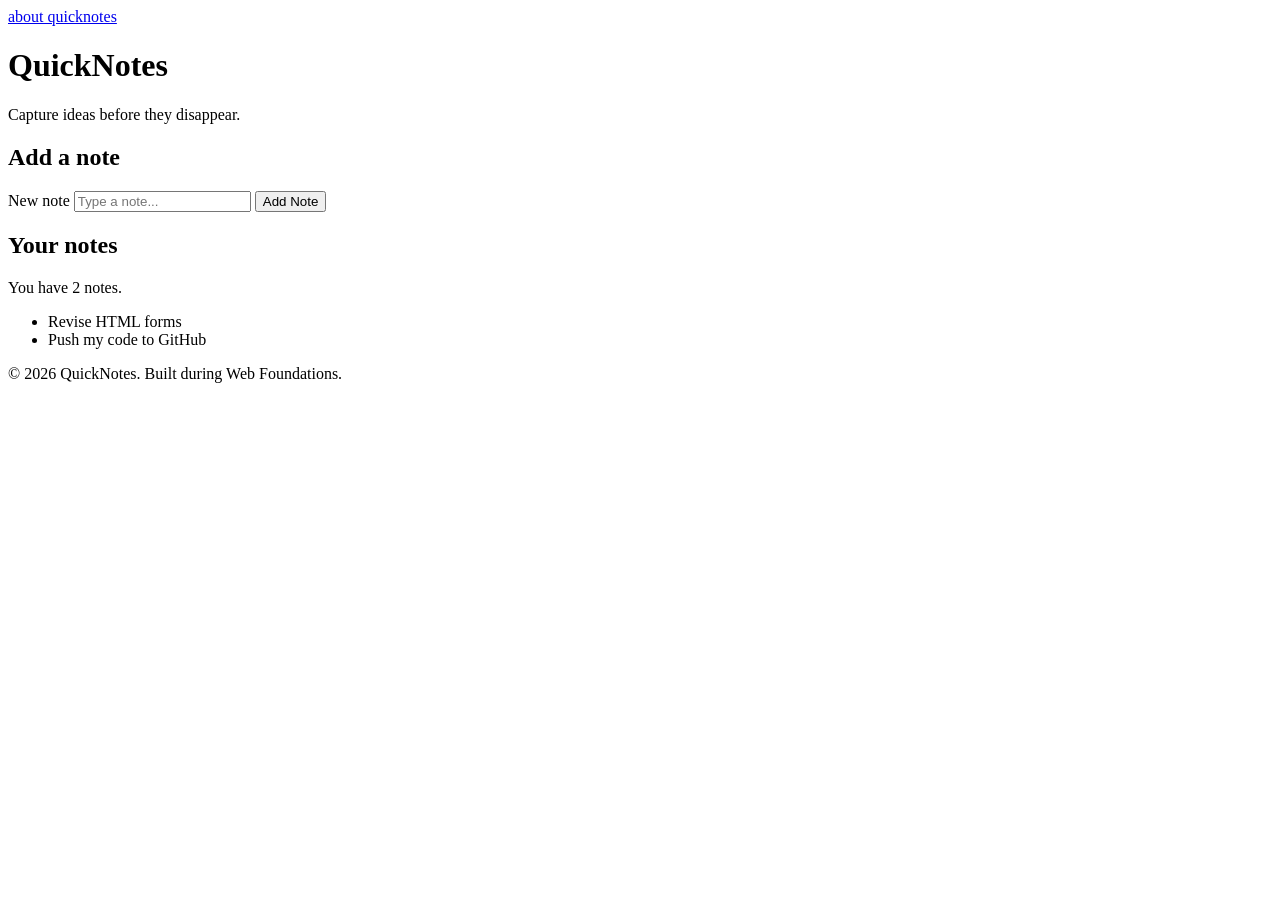
<file: index.html>
<!DOCTYPE html>
<html lang="en">
  <head>
    <meta charset="UTF-8" />
    <meta name="viewport" content="width=device-width, initial-scale=1.0" />
    <title>QuickNotes</title>
  </head>
  <body>
    <nav>
       <a href="about.html">about quicknotes</a>
    </nav>
    <header>
      <h1>QuickNotes</h1>
      <p>Capture ideas before they disappear.</p>
    </header>
 
    <main>
      <section>
        <h2>Add a note</h2>
        <form id="note-form">
          <label for="note-input">New note</label>
          <input type="text" id="note-input" placeholder="Type a note..." />
          <button type="submit">Add Note</button>
        </form>
      </section>
 
      <section>
        <h2>Your notes</h2>
        <p id="note-count">You have 2 notes.</p>
        <ul id="notes-list">
          <li>Revise HTML forms</li>
          <li>Push my code to GitHub</li>
        </ul>
      </section>
    </main>
 
    <footer>
      <p>&copy; 2026 QuickNotes. Built during Web Foundations.</p>
    </footer>
  </body>
</html>
</file>
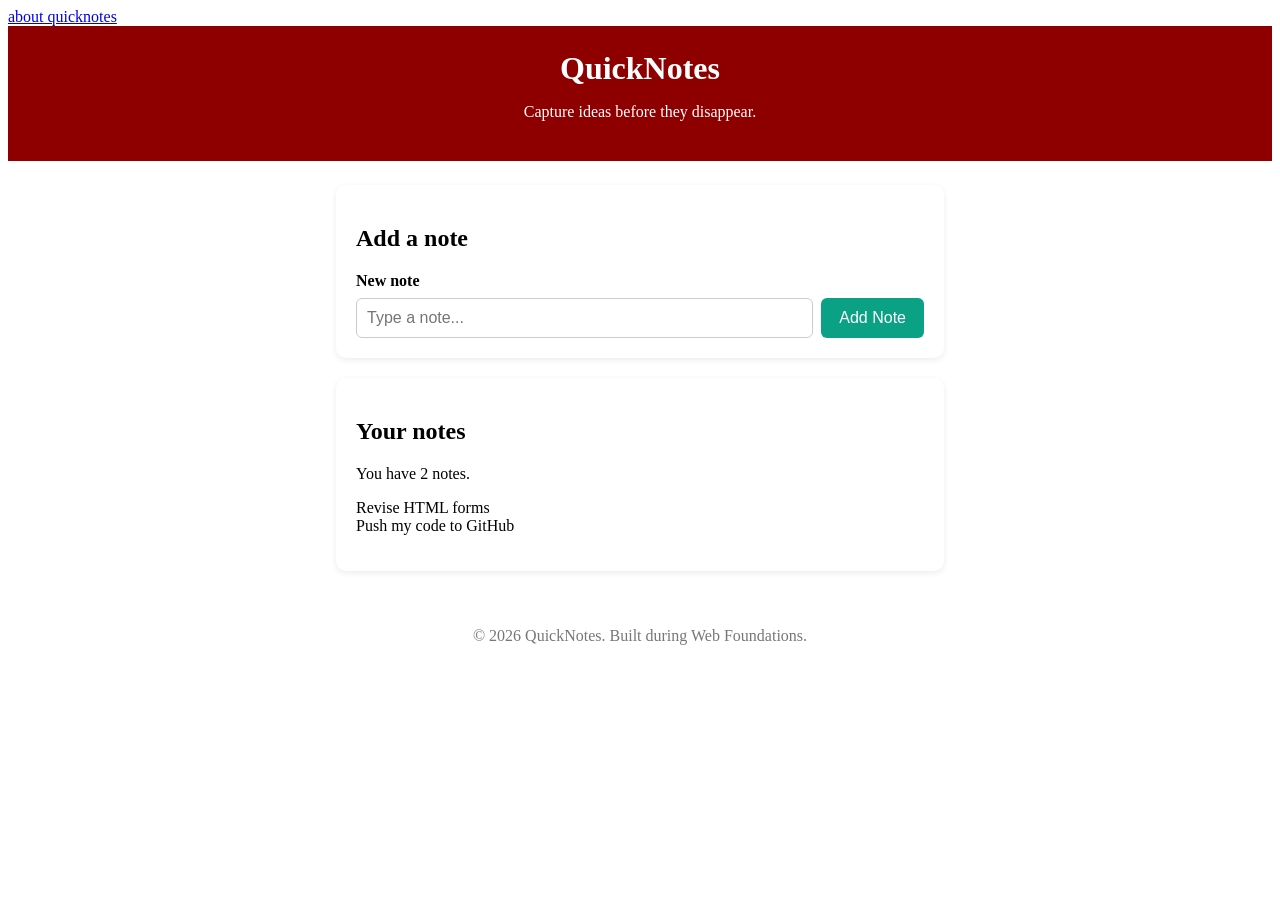
<file: day2/index.html>
<!DOCTYPE html>
<html lang="en">
  <head>
    <meta charset="UTF-8" />
    <meta name="viewport" content="width=device-width, initial-scale=1.0" />
    <title>QuickNotes</title>
    <link rel="stylesheet" href="style.css">

  </head>
  <body>
    <nav>
       <a href="about.html">about quicknotes</a>
    </nav>
    <header>
      <h1>QuickNotes</h1>
      <p>Capture ideas before they disappear.</p>
    </header>
 
    <main>
      <section>
        <h2>Add a note</h2>
        <form id="note-form">
          <label for="note-input">New note</label>
          <input type="text" id="note-input" placeholder="Type a note..." />
          <button type="submit">Add Note</button>
        </form>
      </section>
 
      <section>
        <h2>Your notes</h2>
        <p id="note-count">You have 2 notes.</p>
        <ul id="notes-list">
          <li>Revise HTML forms</li>
          <li>Push my code to GitHub</li>
        </ul>
      </section>
    </main>
 
    <footer>
      <p>&copy; 2026 QuickNotes. Built during Web Foundations.</p>
    </footer>
  </body>
</html>
</file>
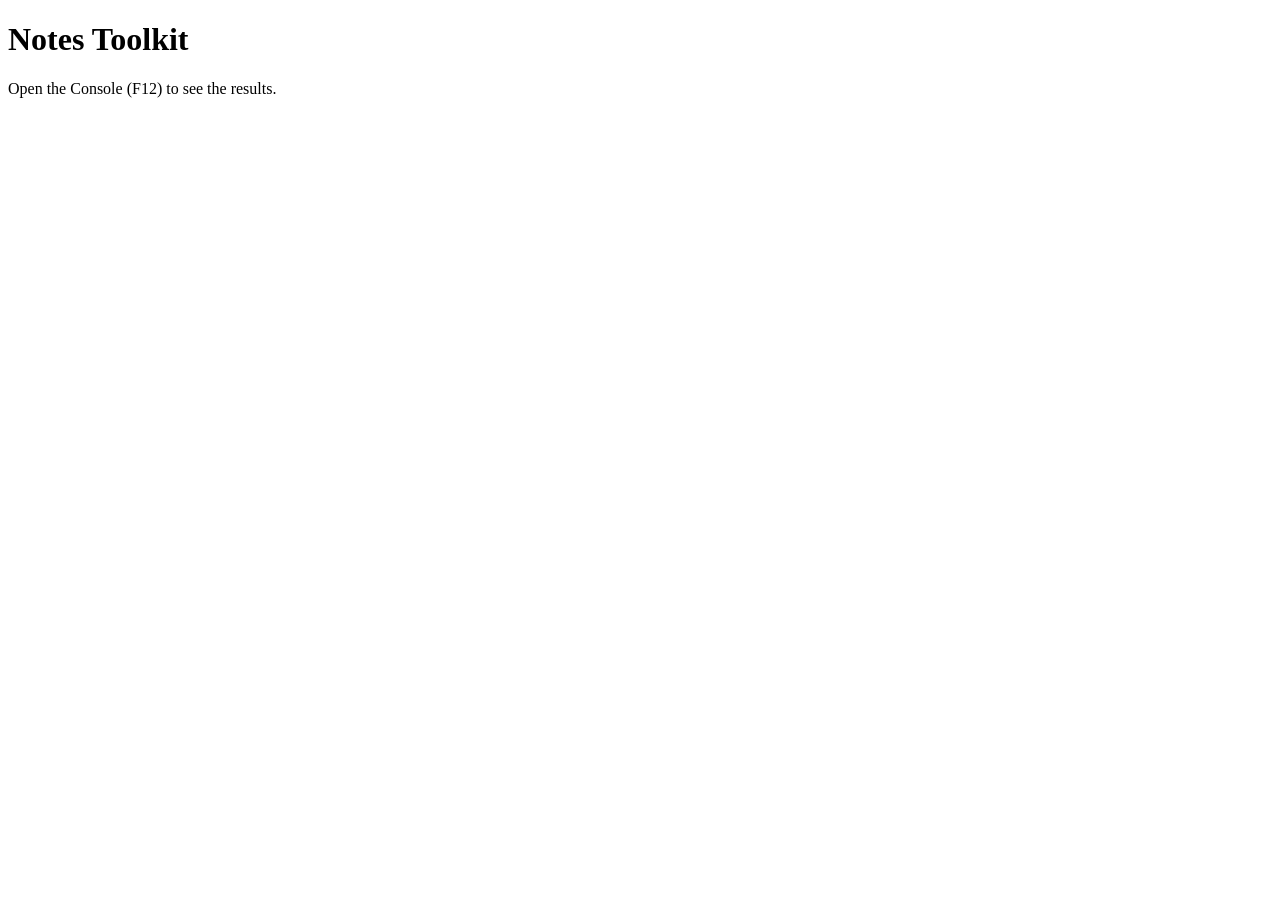
<file: day3/index.html>
<!DOCTYPE html>
<html lang="en">
  <head>
    <meta charset="UTF-8" />
    <title>Notes Toolkit</title>
    <script src="script.js" defer></script>
  </head>
  <body>
    <h1>Notes Toolkit</h1>
    <p>Open the Console (F12) to see the results.</p>
  </body>
</html>
</file>
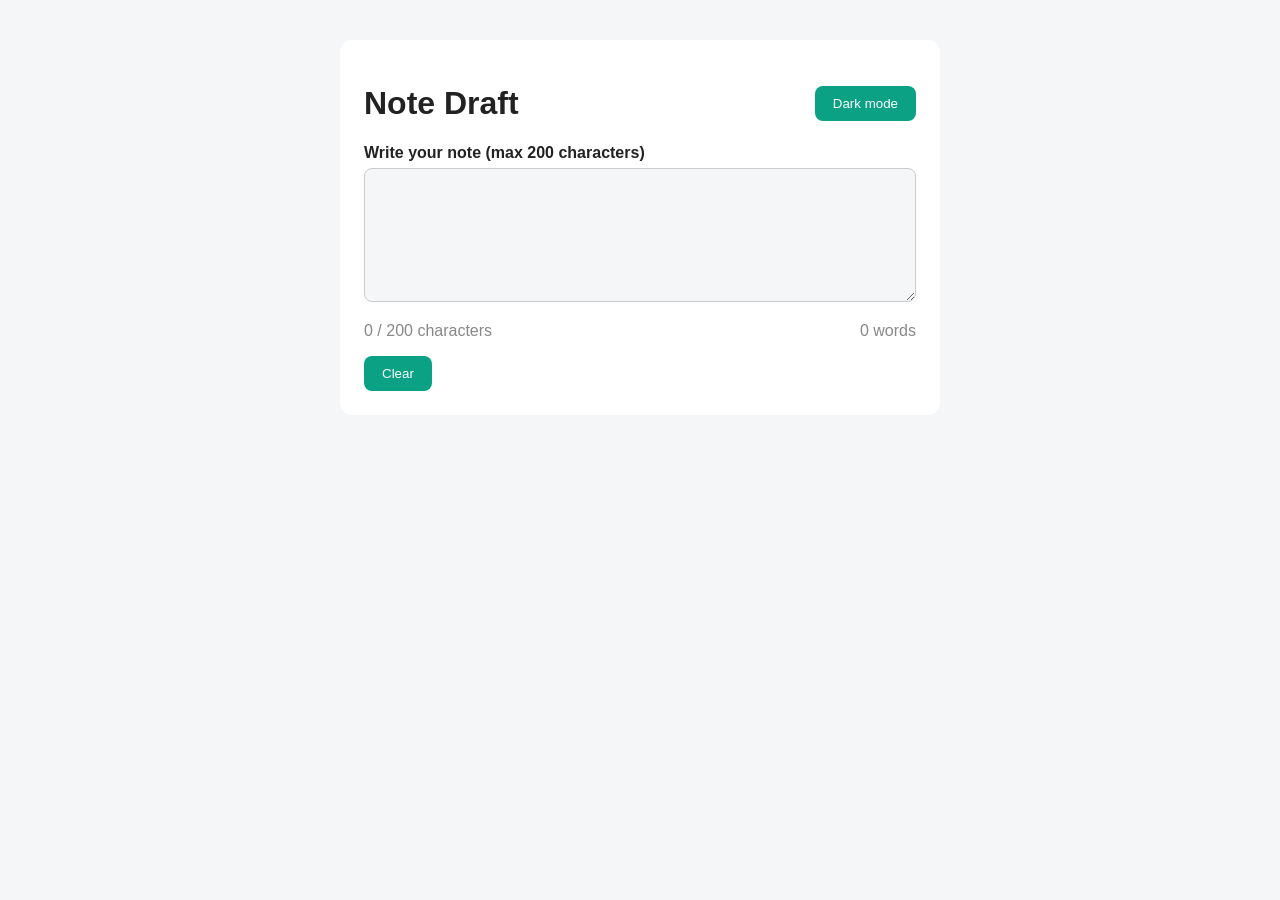
<file: day4/index.html>
<!DOCTYPE html>
<html lang="en">
  <head>
    <meta charset="UTF-8" />
    <meta name="viewport" content="width=device-width, initial-scale=1.0" />
    <title>Note Draft</title>
    <link rel="stylesheet" href="style.css" />
    <script src="script.js" defer></script>
  </head>
  <body>
    <main>
      <div class="top-bar">
        <h1>Note Draft</h1>
        <button type="button" id="theme-toggle">Dark mode</button>
      </div>
 
      <label for="note-text">Write your note (max 200 characters)</label>
      <textarea id="note-text" rows="6"></textarea>
 
      <div class="counters">
        <p id="char-count">0 / 200 characters</p>
        <p id="word-count">0 words</p>
      </div>
 
      <button type="button" id="clear-btn">Clear</button>
    </main>
  </body>
</html>
</file>
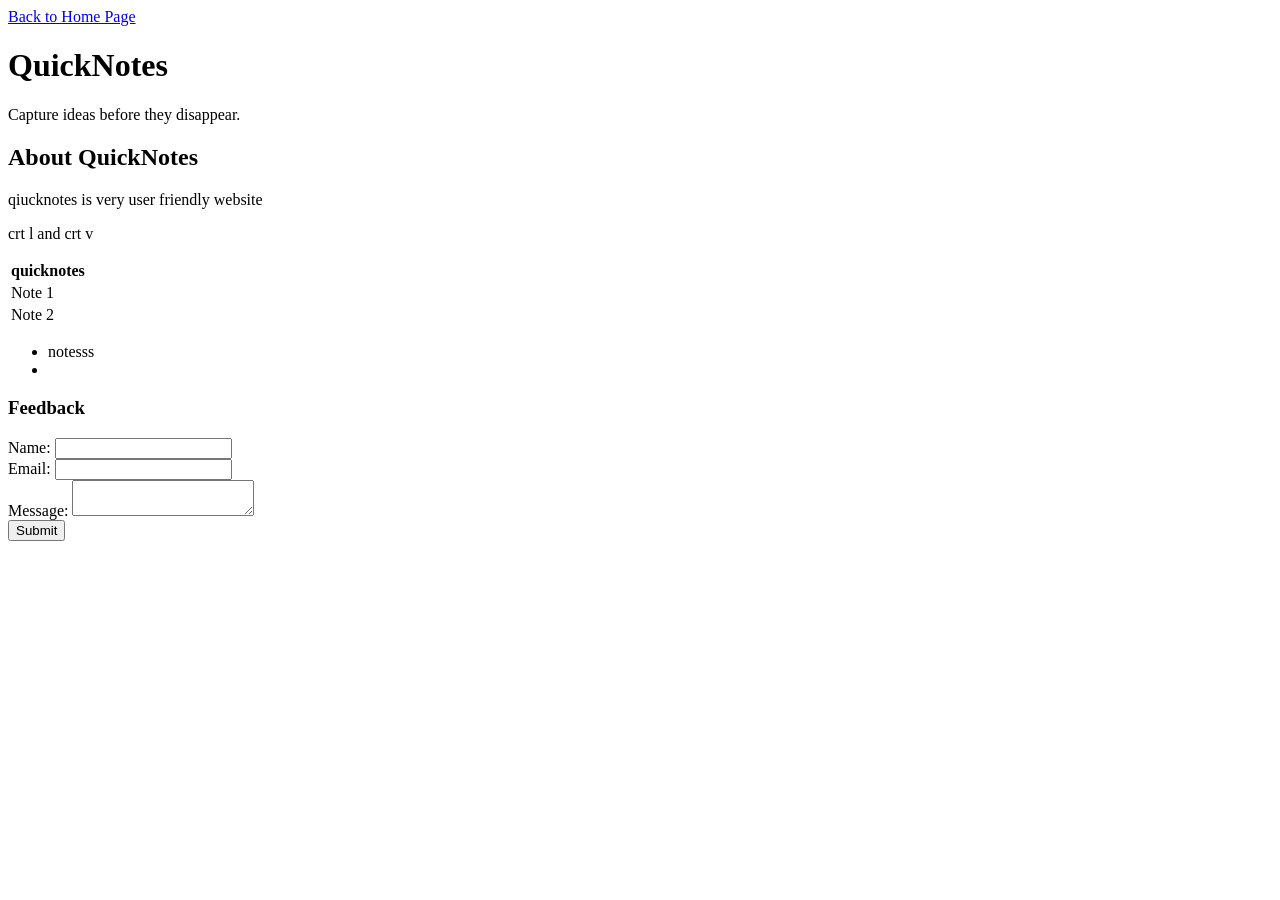
<file: about.html>
<!DOCTYPE html>
<html>
    <head>
   <meta charset="UTF-8" />
    <meta name="viewport" content="width=device-width, initial-scale=1.0" />
    <title>QuickNotes</title>
    </head>
    <body> 
         <nav>
         <a href="index.html">Back to Home Page</a>
    </nav>
        <header>
             <header>
      <h1>QuickNotes</h1>
      <p>Capture ideas before they disappear.</p>
        </header>
        <main> 
            <h2>About QuickNotes</h2>
            <p>qiucknotes is very user friendly website </p>
            <section>
            <p>crt l and crt v </p>
            <table>
                <th> quicknotes</th>
                <tr><td>Note 1</td></tr>
                <tr><td>Note 2</td></tr>
            </table>
            </section>
            <section>
                <list>
                    <ul>
                        <li>notesss</li>
                        <li><note2/li>
                    </ul>
                </list>
            </section>
            <section>
<section>
    <h3>Feedback</h3>
    <form>
        <!-- 1. Labelled Name Input (type="text") -->
        <div>
            <label for="user-name">Name:</label>
            <input type="text" id="user-name" name="name" required>
        </div>

        <!-- 2. Labelled Email Input (type="email") -->
        <div>
            <label for="user-email">Email:</label>
            <input type="email" id="user-email" name="email" required>
        </div>

        <!-- 3. Labelled Message Input (<textarea>) -->
        <div>
            <label for="user-message">Message:</label>
            <textarea id="user-message" name="message" required></textarea>
        </div>

        <!-- 4. Submit Button -->
        <div>
            <button type="submit">Submit</button>
        </div>
    </form>
</section>


        
            </section>
        </main>
    </body>

</html>
</file>
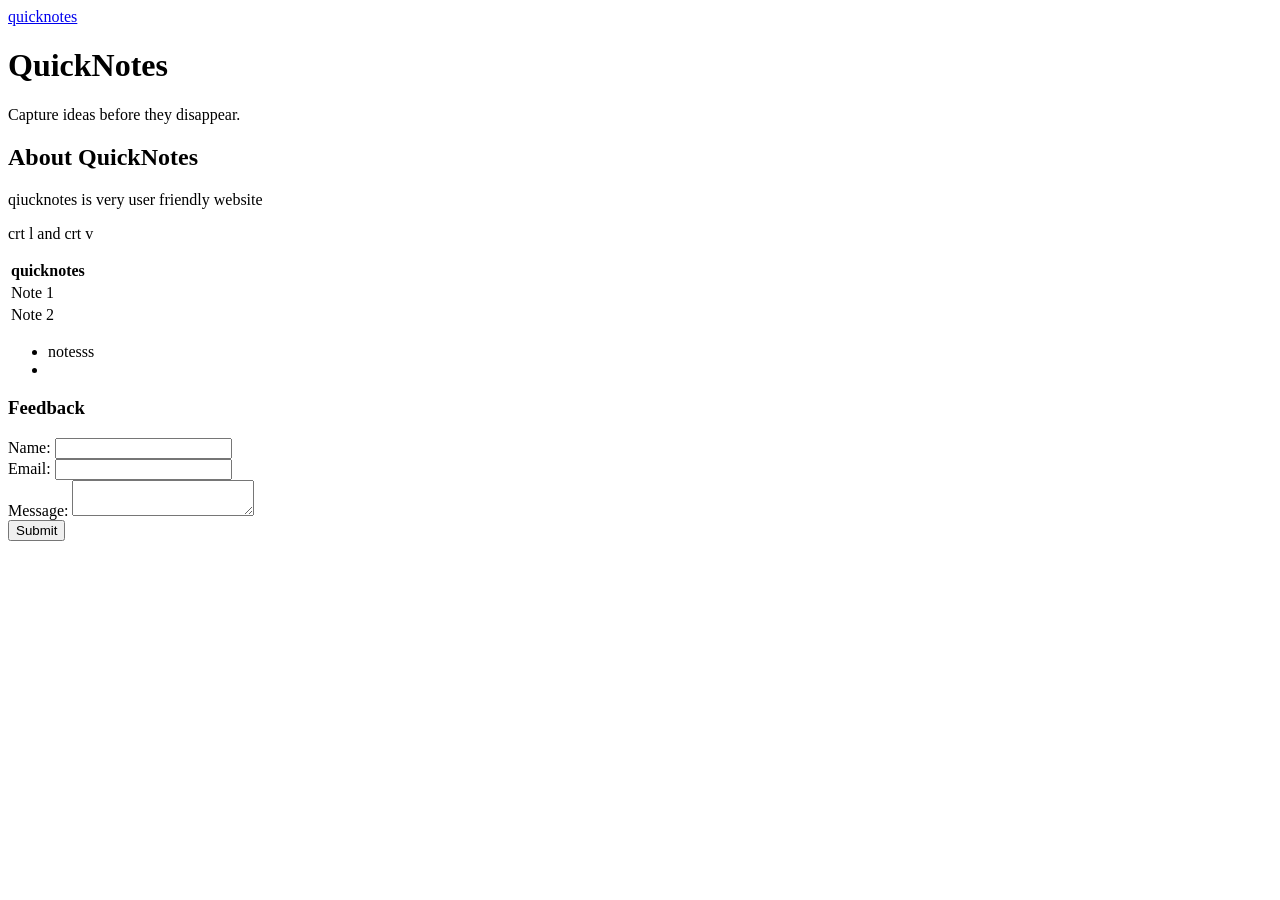
<file: day1/about.html>
<!DOCTYPE html>
<html>
    <head>
   <meta charset="UTF-8" />
    <meta name="viewport" content="width=device-width, initial-scale=1.0" />
    <title>QuickNotes</title>
    </head>
    <body> 
         <nav>
         <a href="index.html">quicknotes</a>
    </nav>
        <header>
             <header>
      <h1>QuickNotes</h1>
      <p>Capture ideas before they disappear.</p>
        </header>
        <main> 
            <h2>About QuickNotes</h2>
            <p>qiucknotes is very user friendly website </p>
            <section>
            <p>crt l and crt v </p>
            <table>
                <th> quicknotes</th>
                <tr><td>Note 1</td></tr>
                <tr><td>Note 2</td></tr>
            </table>
            </section>
            <section>
                <list>
                    <ul>
                        <li>notesss</li>
                        <li><note2/li>
                    </ul>
                </list>
            </section>
            <section>
<section>
    <h3>Feedback</h3>
    <form>
        <!-- 1. Labelled Name Input (type="text") -->
        <div>
            <label for="user-name">Name:</label>
            <input type="text" id="user-name" name="name" required>
        </div>

        <!-- 2. Labelled Email Input (type="email") -->
        <div>
            <label for="user-email">Email:</label>
            <input type="email" id="user-email" name="email" required>
        </div>

        <!-- 3. Labelled Message Input (<textarea>) -->
        <div>
            <label for="user-message">Message:</label>
            <textarea id="user-message" name="message" required></textarea>
        </div>

        <!-- 4. Submit Button -->
        <div>
            <button type="submit">Submit</button>
        </div>
    </form>
</section>


        
            </section>
        </main>
    </body>

</html>
</file>
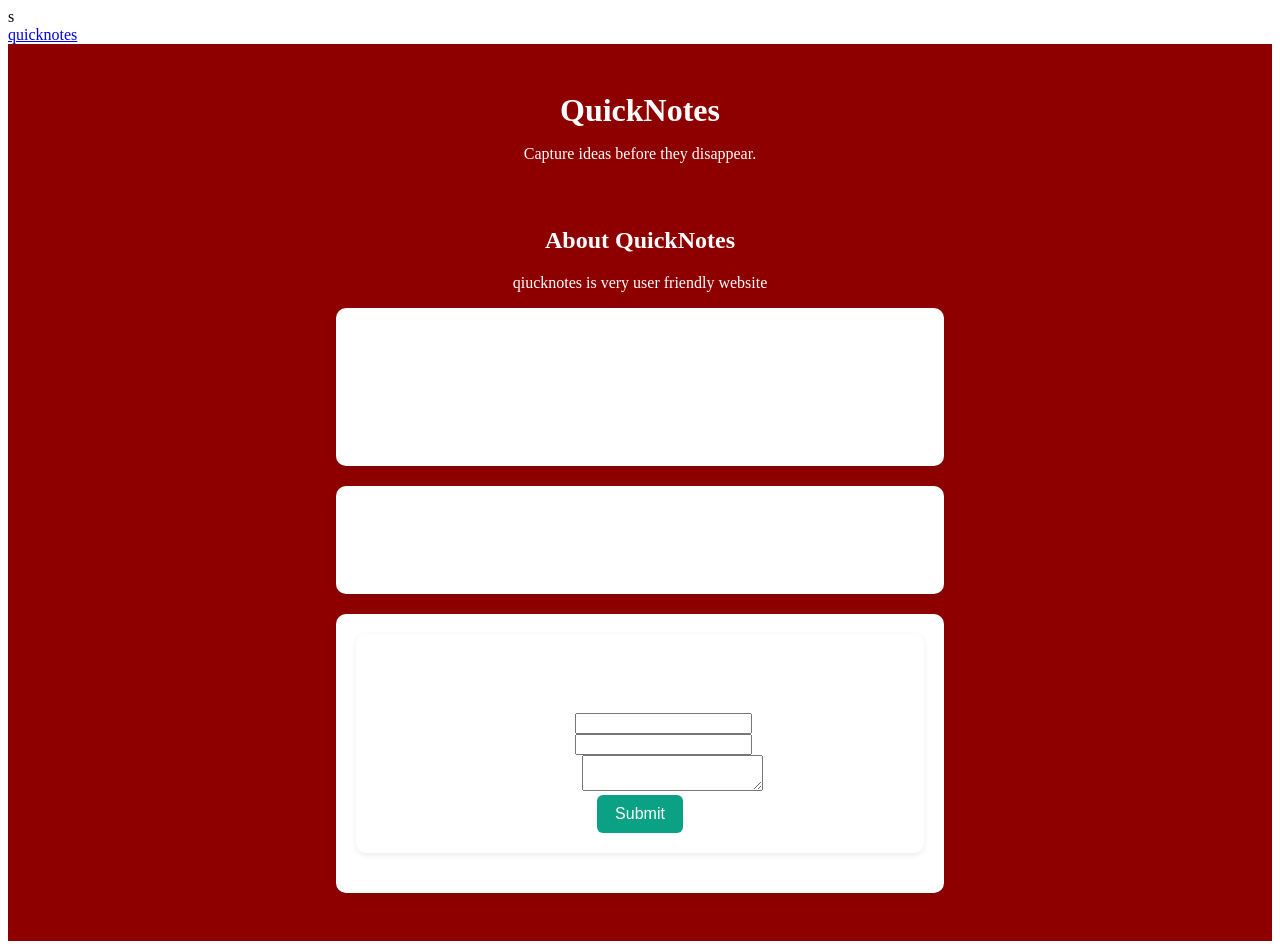
<file: day2/about.html>
<!DOCTYPE html>
<html>
    <head>
   <meta charset="UTF-8" />
    <meta name="viewport" content="width=device-width, initial-scale=1.0" />
    <title>QuickNotes</title>
    <link rel="stylesheet" href="style.css">s
    </head>
    <body> 
         <nav>
         <a href="index.html">quicknotes</a>
    </nav>
        <header>
             <header>
      <h1>QuickNotes</h1>
      <p>Capture ideas before they disappear.</p>
        </header>
        <main> 
            <h2>About QuickNotes</h2>
            <p>qiucknotes is very user friendly website </p>
            <section>
            <p>crt l and crt v </p>
            <table>
                <th> quicknotes</th>
                <tr><td>Note 1</td></tr>
                <tr><td>Note 2</td></tr>
            </table>
            </section>
            <section>
                <list>
                    <ul>
                        <li>notesss</li>
                        <li><note2/li>
                    </ul>
                </list>
            </section>
            <section>
<section>
    <h3>Feedback</h3>
    <form>
        <!-- 1. Labelled Name Input (type="text") -->
        <div>
            <label for="user-name">Name:</label>
            <input type="text" id="user-name" name="name" required>
        </div>

        <!-- 2. Labelled Email Input (type="email") -->
        <div>
            <label for="user-email">Email:</label>
            <input type="email" id="user-email" name="email" required>
        </div>

        <!-- 3. Labelled Message Input (<textarea>) -->
        <div>
            <label for="user-message">Message:</label>
            <textarea id="user-message" name="message" required></textarea>
        </div>

        <!-- 4. Submit Button -->
        <div>
            <button type="submit">Submit</button>
        </div>
    </form>
</section>


        
            </section>
        </main>
    </body>

</html>
</file>
<file: day2/style.css>
/* 1. Reset: predictable sizing and no default body margin */
*,
*::before,
*::after {
  box-sizing: border-box;
}

nav
 
body {
  margin: 0;
  font-family: "Segoe UI", Arial, sans-serif;
  background-color: #black;
  color:green;
  line-height: 1.5;
}
 
/* 2. Header */
header {
  background-color: #8e0000;
  color: white;
  text-align: center;
  padding: 24px 16px;
}
 
header h1 {
  margin: 0;
}
 
/* 3. Centre the main content and limit its width */
main {
  max-width: 640px;
  margin: 24px auto;   /* auto left/right margins centre a block */
  padding: 0 16px;
}
 
section {
  background: white;
  padding: 20px;
  border-radius: 10px;
  margin-bottom: 20px;
  box-shadow: 0 2px 6px rgba(0, 0, 0, 0.08);
}
 
/* 4. Form layout with Flexbox */
#note-form {
  display: flex;
  gap: 8px;
  flex-wrap: wrap;
}
 
#note-form label {
  width: 100%;          /* label on its own line */
  font-weight: bold;
}
 
#note-input {
  flex: 1;
  padding: 10px;
  border: 1px solid #ccc;
  border-radius: 6px;
  font-size: 1rem;
}
 
button {
  background-color: #0ba184;
  color: white;
  border: none;
  padding: 10px 18px;
  border-radius: 6px;
  font-size: 1rem;
  cursor: pointer;
}
 
button:hover {
  background-color: #088a70;
}
 
/* 5. Notes list */
#notes-list {
  list-style: none;     /* remove bullet points */
  padding: 0;
}
 
.note {
  background-color: #fffbe6;
  border-left: 4px solid #0ba184;
  padding: 12px 16px;
  margin-bottom: 10px;
  border-radius: 6px;
}
 
/* 6. Footer */
footer {
  text-align: center;
  color: #777;
  padding: 16px;
}
 
/* 7. Phones */
@media (max-width: 600px) {
  #note-form {
    flex-direction: column;
  }
}
</file>
<file: day4/style.css>
:root {
  --bg: #f4f6f8;
  --card: #ffffff;
  --text: #222222;
  --border: #cccccc;
  --accent: #0ba184;
}
 
body.dark {
  --bg: #121212;
  --card: #1e1e1e;
  --text: #eeeeee;
  --border: #444444;
  --accent: #34d3b1;
}
 
*,
*::before,
*::after {
  box-sizing: border-box;
}
 
body {
  margin: 0;
  font-family: "Segoe UI", Arial, sans-serif;
  background: var(--bg);
  color: var(--text);
  transition: background 0.3s ease, color 0.3s ease;
}
 
main {
  max-width: 600px;
  margin: 40px auto;
  padding: 24px;
  background: var(--card);
  border-radius: 12px;
}
 
.top-bar {
  display: flex;
  justify-content: space-between;
  align-items: center;
}
 
label {
  display: block;
  font-weight: bold;
  margin-bottom: 6px;
}
 
textarea {
  width: 100%;
  padding: 12px;
  border: 1px solid var(--border);
  border-radius: 8px;
  background: var(--bg);
  color: var(--text);
  font: inherit;
}
 
.counters {
  display: flex;
  justify-content: space-between;
  color: #888;
}
 
.warning {
  color: #d97706;
}
 
.over {
  color: #b91c1c;
  font-weight: bold;
}
 
button {
  background: var(--accent);
  color: white;
  border: none;
  padding: 10px 18px;
  border-radius: 8px;
  cursor: pointer;
}
</file>
